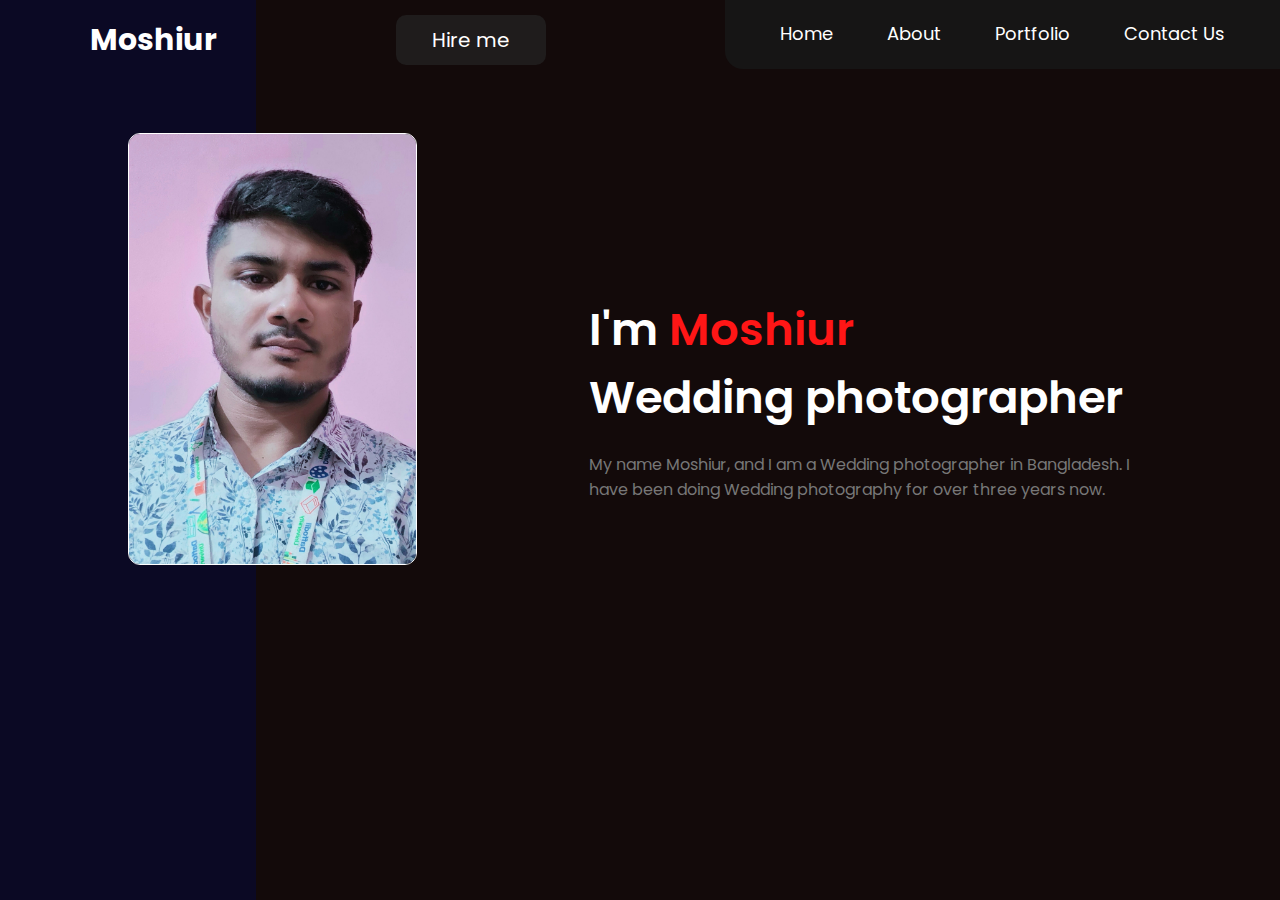
<file: index.html>
<!DOCTYPE html>
<html lang="en">
<head>
    <meta charset="UTF-8">
    <meta http-equiv="X-UA-Compatible" content="IE=edge">
    <meta name="viewport" content="width=device-width, initial-scale=1.0">
    <title>Portfolio Header Design</title>
    <link rel="stylesheet" href="style.css">
	

</head>
<body>
    <div class="container">
        <nav>
            <a href="#" class="logo">Moshiur</a>
            <button class="hire-me">Hire me</button>
            <div class="nav-links">
                <ul>
                    <li><a href="index.html">Home</a></li>
                    <li><a href="About Page/About.html">About</a></li>
                    <li><a href="My Portfolio/Protfolio.html">Portfolio</a></li>
                    <li><a href="Contact Page/Contact.html">Contact Us</a></li>
                </ul>
            </div>
        </nav>

        <!-- left sidebar section goes here  -->

        <div class="left-sidebar"></div>

        <div class="row">
            <div class="left-col">
                <img src="asset/Moshiur.jpg">

            </div>

            <div class="right-col">
                <h1>I'm <span>Moshiur</span> <br>Wedding photographer</h1>
                <p>My name Moshiur, and I am a Wedding photographer in Bangladesh. I have been doing Wedding photography for over three years now.</p>


            </div>
        </div>



    </div>


</body>
</html>
</file>
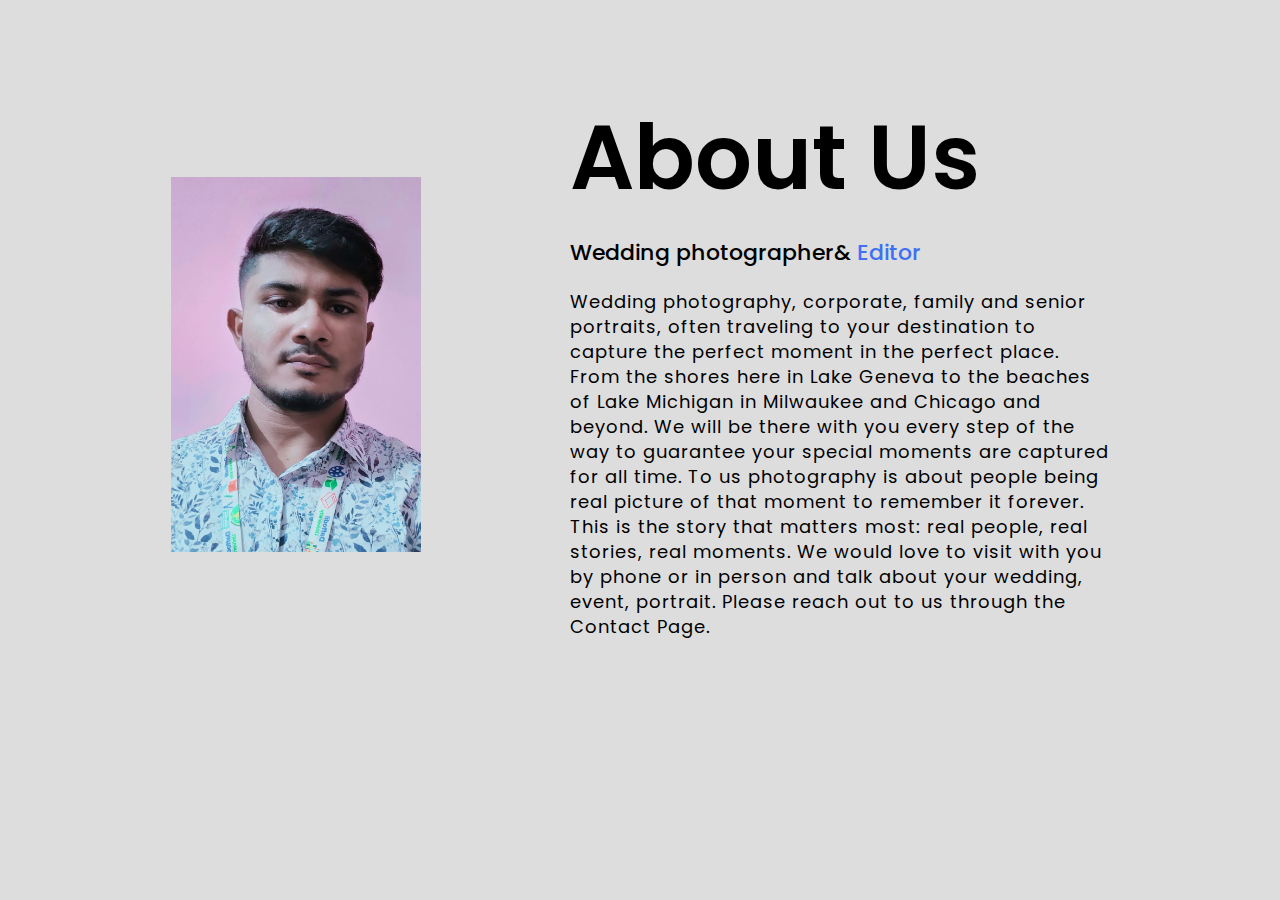
<file: About Page/About.html>
<!DOCTYPE html>

<html lang="en">
<head>
  <meta charset="UTF-8">
  <meta name="viewport" content="width=device-width, initial-scale=1.0">
  <meta http-equiv="X-UA-Compatible" content="ie=edge">
  <title> About Us Page </title>
  
  <link rel="stylesheet" href="style.css">
</head>
<body>
  <section class="about-us">
    <div class="about">
      <img src="Moshiur.jpg" class="pic">
      <div class="text">
        <h2>About Us</h2>
        <h5>Wedding photographer& <span>Editor</span></h5>
          <p>
             Wedding photography, corporate, family and senior portraits, often traveling to your destination to capture the perfect moment in the perfect place. From the shores here in Lake Geneva to the beaches of Lake Michigan in Milwaukee and Chicago and beyond. We will be there with you every step of the way to guarantee your special moments are captured for all time.

             To us photography is about people being real picture of that moment to remember it forever. This is the story that matters most: real people, real stories, real moments.

             We would love to visit with you by phone or in person and talk about your wedding, event, portrait. Please reach out to us through the Contact Page. 
		  </p>
      </div>
    </div>
  </section>
</body>
</html>
</file>
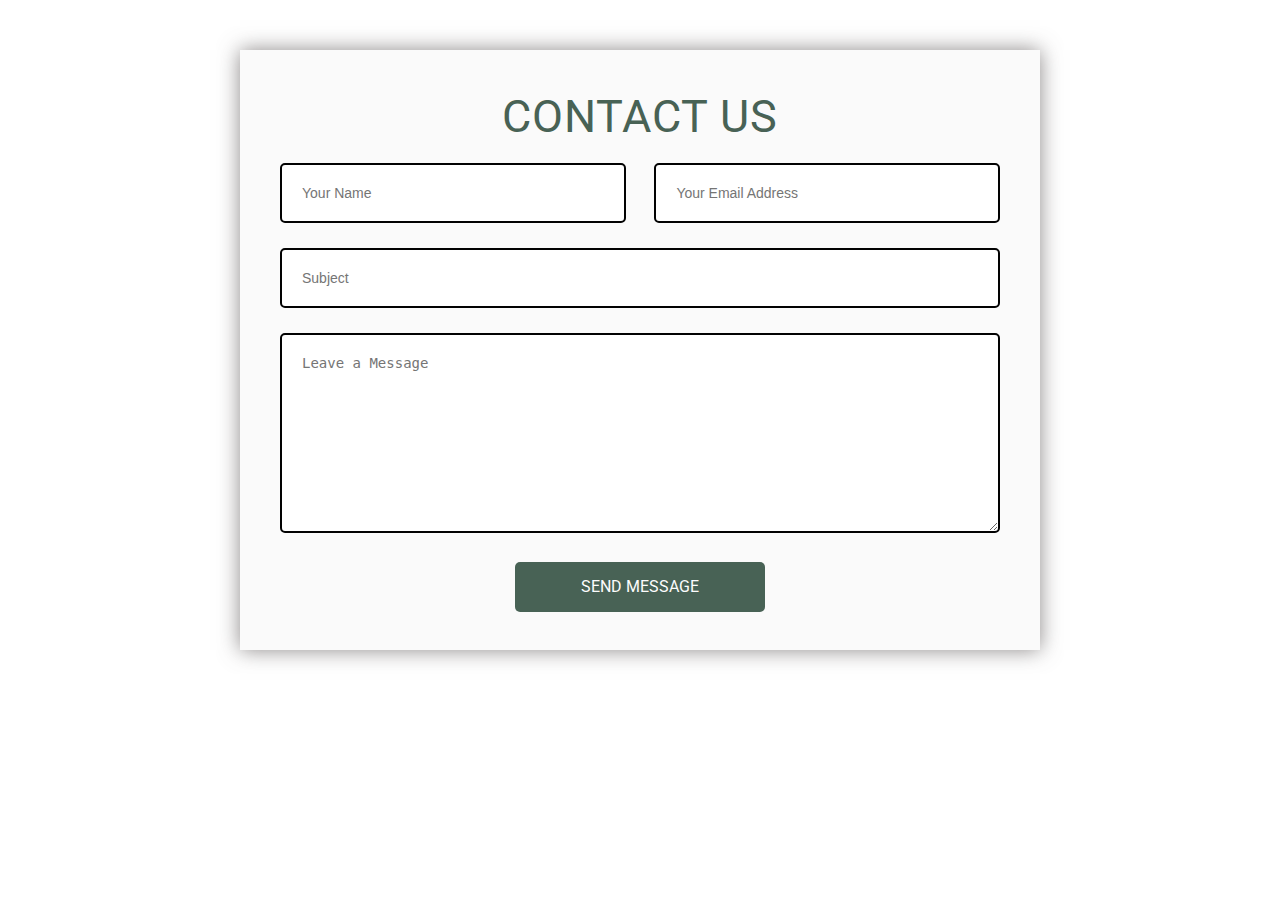
<file: Contact Page/Contact.html>
<!DOCTYPE html>
<html lang="en">
<head>
    
    <title>Contact us</title>
    <link rel="stylesheet" href="contact.css">
	

</head>
<div class="container">
    <p>CONTACT US</p>
	
    <div class="login">
      <input type="text" placeholder="Your Name" class="input">
      <input type="text" placeholder="Your Email Address" class="input">
    </div>
    
    <div class="subject">
      <input type="text" placeholder="Subject" class="input">
    </div>
    
    <div class="msg">
      <textarea  class="area" placeholder="Leave a Message"></textarea>
    </div>
    
    <div class="btn">Send Message</div>
  </div>

</html>
</file>
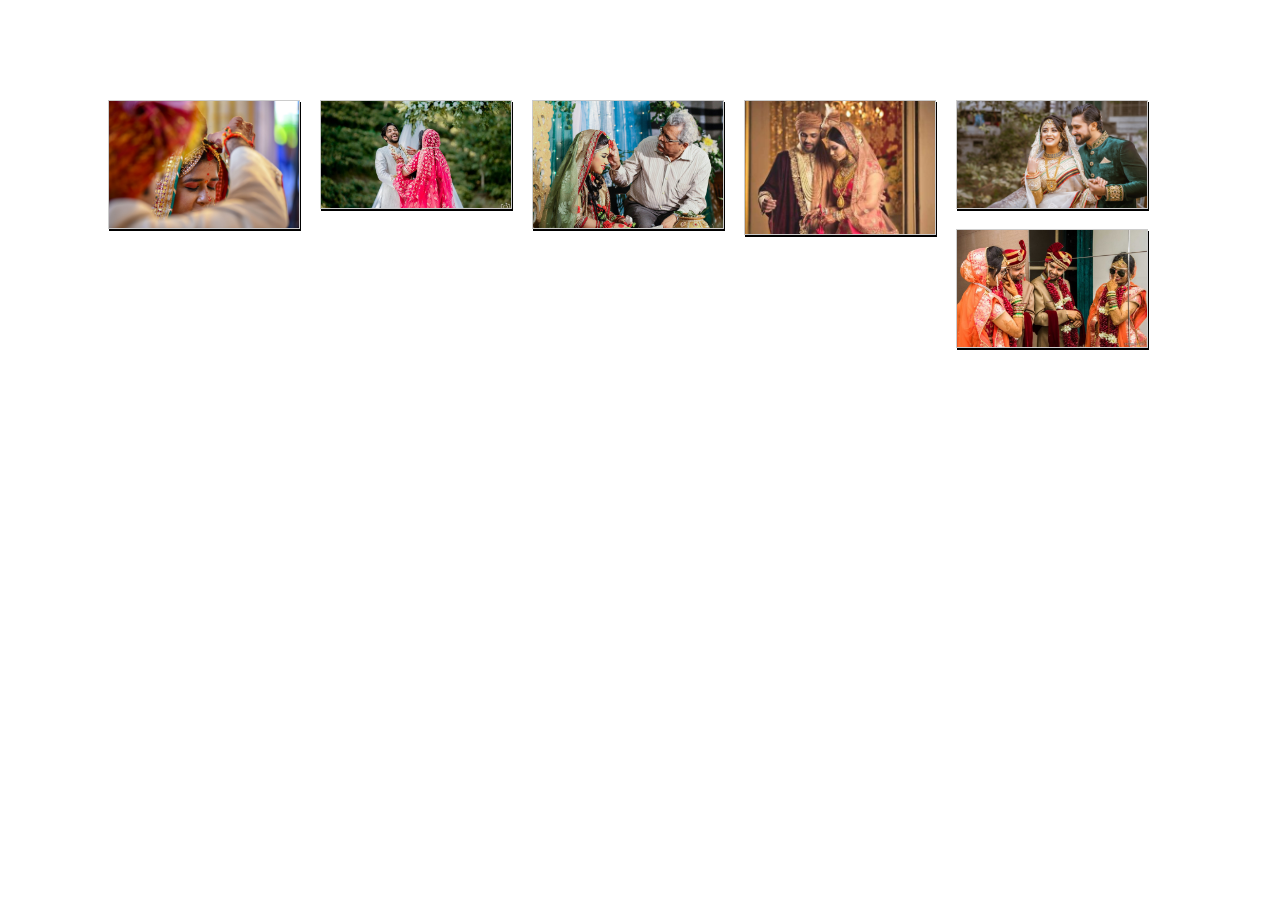
<file: My Portfolio/Protfolio.html>
<!DOCTYPE>
<html>
  <head>
    <title>Image Gallery</title>
    <style type="text/css">
      .main{
      margin: 40px;
      padding: 50px;
      }
      div.gallery {
      margin: 10px;
      border: 1px solid #ccc;
      float: left;
      width: 190px;
      box-shadow: 1px 2px;
      }
      div.gallery:hover {
      border: 1px solid #777;
      }
      div.gallery img {
      width: 100%;
      height: auto;
      }
      
    </style>
  </head>
  <body>
    <div class="main">
      <div class="gallery">
        <a target="_blank" href="images/image_1.jpg">
          <img src="images/image_1.jpg" alt="Cinque Terre" width="600" height="400">
        </a>
        
      </div>
      <div class="gallery">
        <a target="_blank" href="images/image_2.jpg">
          <img src="images/image_2.jpg" alt="Forest" width="600" height="400">
        </a>
        
      </div>
      <div class="gallery">
        <a target="_blank" href="images/image_3.jpg">
          <img src="images/image_3.jpg" alt="Northern Lights" width="600" height="400">
        </a>
        
      </div>
      <div class="gallery">
        <a target="_blank" href="images/image_4.jpg">
          <img src="images/image_4.jpg" alt="Mountains" width="600" height="400">
        </a>
        
      </div>
      <div class="gallery">
        <a target="_blank" href="images/image_4.jpg">
          <img src="images/image_5.jpg" alt="Mountains" width="600" height="400">
        </a>
        
      </div>
      <div class="gallery">
        <a target="_blank" href="images/image_4.jpg">
          <img src="images/image_6.jpg" alt="Mountains" width="600" height="400">
        </a>
        
      </div>
    </div>
  </body>
</html>
</file>
<file: style.css>
@import url('https://fonts.googleapis.com/css2?family=Poppins:wght@300;400;600&display=swap');

*{
    margin: 0;
    padding: 0;
    font-family: 'Poppins', sans-serif;
}

.container{
    min-height: 100vh;
    width: 100%;
    background-color: #130a0a;
    color: #fff;
    position: relative;
}

nav{
    display: flex;
    justify-content: space-between;
    align-items: center;
    position: relative;
}

.logo{
    text-decoration: none;
    color: #fff;
    font-size:30px;
    font-weight:bold;
    padding: 10px 0 0 7%;
    z-index: 1;

}

.hire-me{
    width: 150px;
    height: 50px;
    border-radius: 10px;
    background-color: #1f1c1c;
    color: #fff;
    font-size: 20px;
    margin-top: 10px;
    cursor: pointer;
    box-shadow: inset 0 0 0 0 #31c738;
    outline: none;
    border: none;
    transition: 0.5s ease-out;
}

.hire-me:hover{
    box-shadow: inset 150px 0 0 0 #31c738;
    color: #000;

}

.nav-links{
    padding: 10px 30px;
    background-color: #161515;
    border-bottom-left-radius: 18px;
}

.nav-links ul li{
    list-style: none;
    display: inline-block;
    padding: 10px 25px;
}

.nav-links ul li a{
    text-decoration: none;
    color: #ffffff;
    font-size: 18px;
}

.nav-links ul li a::after{
    content: '';
    width: 0%;
    height: 2px;
    background-color: #e61616;
    margin: auto;
    display: block;
    transition: 0.5s ease;

}

.nav-links ul li a:hover::after{
    width: 100%;
}

.left-sidebar{
    height: 100%;
    width: 20%;
    background-color: #0b0924;
    position: absolute;
    top: 0;
    left: 0;
}

.row{
    display: flex;
    align-items: flex-end;
    justify-content: space-between;
    padding: 0 10%;
    position: relative;
    margin-top: 5%;
}

.left-col{
    flex-basis: 40%;

}

.right-col{
    flex-basis: 55%;
}

.left-col img{
    width: 70%;
    cursor: pointer;
    border: 1px solid #fff;
    border-radius: 12px;
    filter: grayscale(0);
    transition: filter 1s;
}

.left-col img:hover{
    filter: grayscale(1);
}

.right-col h1{
    font-size: 45px;
    font-weight: 600;
}

span{
    color: #ff1616;
}

.right-col p{
    color: #777;
    margin: 20px 0 70px 0;
}
</file>
<file: About Page/style.css>
@import url('https://fonts.googleapis.com/css2?family=Poppins:wght@200;300;400;500&display=swap');
*{
  margin: 0;
  padding: 0;
  box-sizing: border-box;
  font-family: 'Poppins', sans-serif;
}
.about-us{
  height: 100vh;
  width: 100%;
  padding: 90px 0;
  background: #ddd;
}
.pic{
  height: auto%;
  width:  250px;
}
.about{
  width: 1130px;
  max-width: 85%;
  margin: 0 auto;
  display: flex;
  align-items: center;
  justify-content: space-around;
}
.text{
  width: 540px;
}
.text h2{
  font-size: 90px;
  font-weight: 600;
  margin-bottom: 10px;

}
.text h5{
  font-size: 22px;
  font-weight: 500;
  margin-bottom: 20px;
}
span{
  color: #4070f4;
}
.text p{
  font-size: 18px;
  line-height: 25px;
  letter-spacing: 1px;
}
</file>
<file: Contact Page/contact.css>
@import url('https://fonts.googleapis.com/css?family=Roboto');

*{
  margin: 0;
  padding: 0;
}

body{
  
  
  height: auto;
  font-family: 'Roboto';
}


.container{
  max-width: 800px;
  height: 600px;
  background: #fafafa;
  margin: 50px auto;
  box-shadow: 0 0 20px rgba(87, 82, 82, 0.685);
  box-sizing: border-box;
  padding: 40px;
}

p{
  text-align: center;
  letter-spacing: 1px;  
  font-size: 45px;
  margin-bottom: 20px;
  color: #486255;
}

.input,
.msg .area{
  width: 100%;
  padding: 20px;
  box-sizing: border-box;
  margin-bottom: 25px;
  border: 2px solid #020202;
  font-size: 14px;
  border-radius: 5px;
  outline: none;
  transform: all 0.5s ease;
}

.login .input{
  width: 48%;
  float: left;
  margin-right: 4%;
}

.login .input:last-child{
  margin-right: 0;
}

.msg .area{
  height: 200px;
}

.btn{
  width: 250px;
  background: #486255;
  height: 50px;
  line-height: 50px;
  text-align: center;
  border-radius: 5px;
  margin: 0 auto;
  color: #fcfcfc;
  text-transform: uppercase;
  cursor: pointer;
}
</file>
